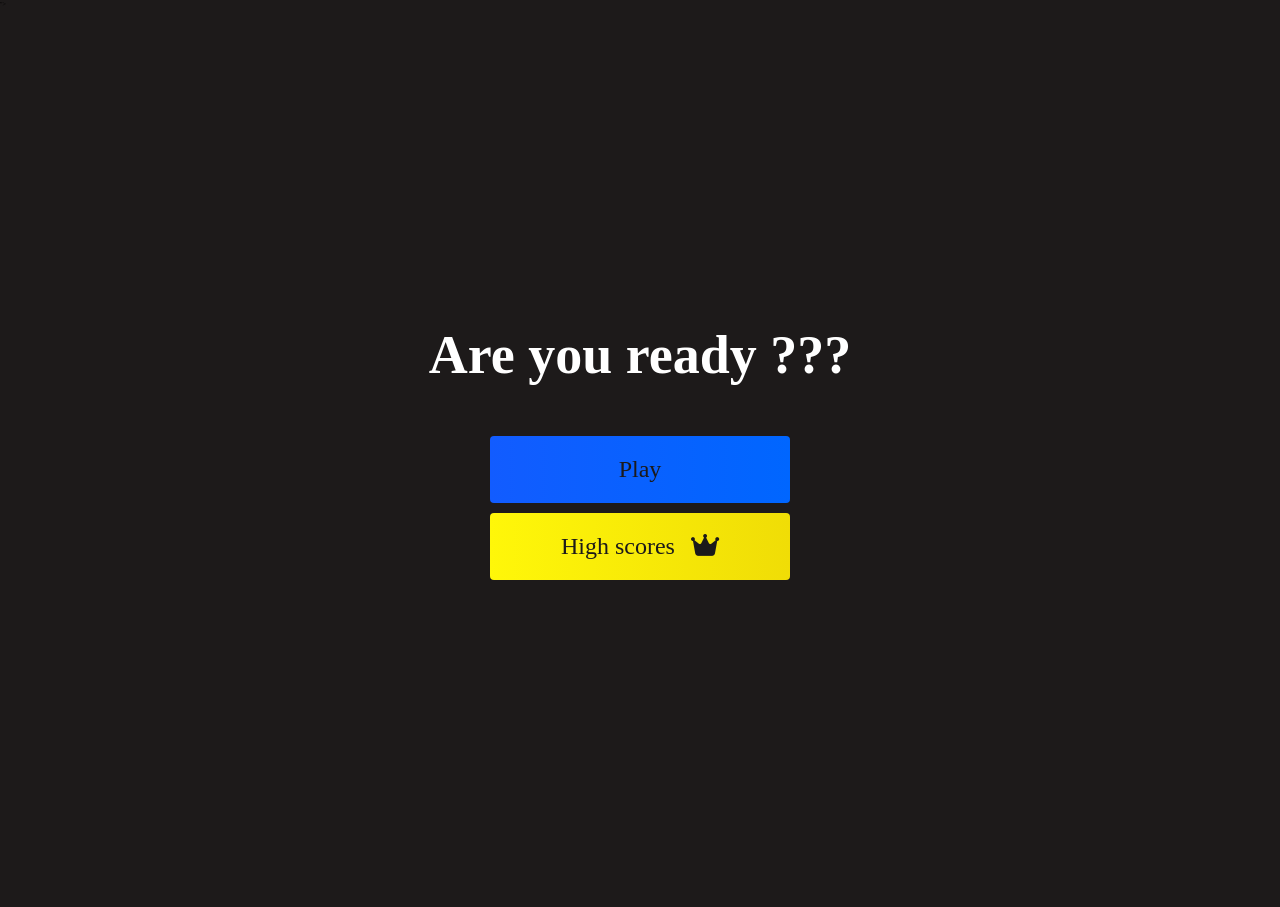
<file: index.html>
<!DOCTYPE html>
<html lang="en">
<head>
    <meta charset="UTF-8">
    <meta http-equiv="X-UA-Compatible" content="IE=edge">
    <meta name="viewport" content="width=device-width, initial-scale=1.0">
    <title class="fas fa-home">Home page</title>
    <link rel="stylesheet" href="style.css">
    <link rel="stylesheet" href="https://cdnjs.cloudflare.com/ajax/libs/font-awesome/6.3.0/css/all.min.css" integrity="sha512-SzlrxWUlpfuzQ+pcUCosxcglQRNAq/DZjVsC0lE40xsADsfeQoEypE+enwcOiGjk/bSuGGKHEyjSoQ1zVisanQ==" crossorigin="anonymous" referrerpolicy="no-referrer" />">
</head>
<body>
    <div class="container">
        <div id="home" class="flex-column flex-center">
            <h1>Are you ready ???</h1>
            <a href="game.html" class="btn">Play</a>
            <a href="highscores.html" class="btn" id="highscore-btn">High scores <i class="fas fa-crown"></i></a>

        </div>
    </div>
    
</body>
</html>
</file>
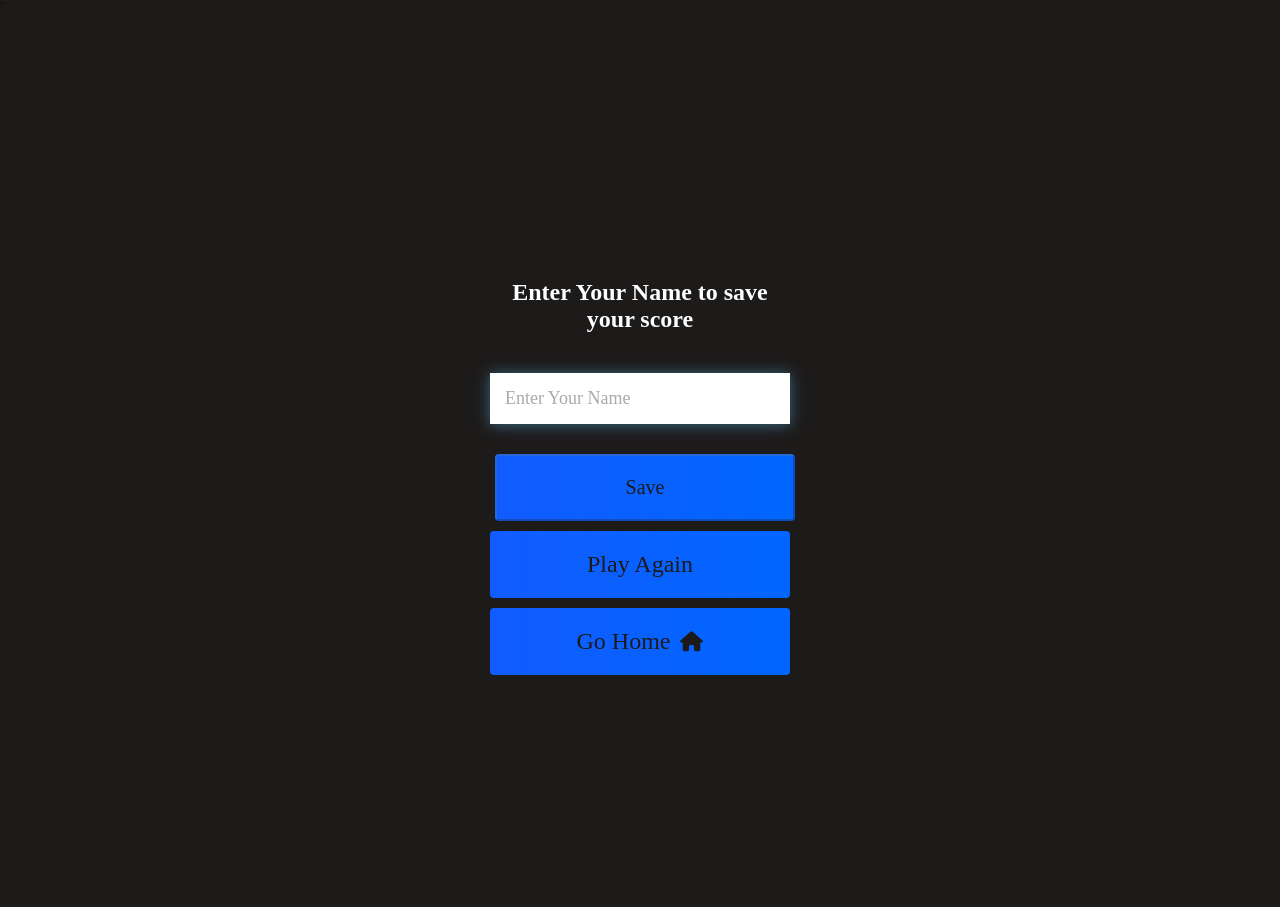
<file: end.html>
<!DOCTYPE html>
<html lang="en">
<head>
    <meta charset="UTF-8">
    <meta http-equiv="X-UA-Compatible" content="IE=edge">
    <meta name="viewport" content="width=device-width, initial-scale=1.0">
    <link rel="stylesheet" href="style.css">
    <link rel="stylesheet" href="https://cdnjs.cloudflare.com/ajax/libs/font-awesome/6.3.0/css/all.min.css" integrity="sha512-SzlrxWUlpfuzQ+pcUCosxcglQRNAq/DZjVsC0lE40xsADsfeQoEypE+enwcOiGjk/bSuGGKHEyjSoQ1zVisanQ==" crossorigin="anonymous" referrerpolicy="no-referrer" />">
    <title >Result</title>
</head>
<body>
    <div class="container">
        <div id="end" class="flex-center flex-column">
            <h1 id="finalScore">0</h1>
            <form class="end-form-container">
                <h2 id="end-text">Enter Your Name to save your score</h2>
                <input type="text" name="name" id="username" placeholder="Enter Your Name">
                <button class="btn" id="saveScoreBtn" type="submit" onclick="saveHighScore(event)" disabled>Save</button>
            </form>
            <a href="game.html" class="btn">Play Again</a>
            <a href="index.html" class="btn" >Go Home<i class="fa fa-home"></i></a>
        </div>
    </div>
    <script src="end.js"></script>
</body>
</html>
</file>
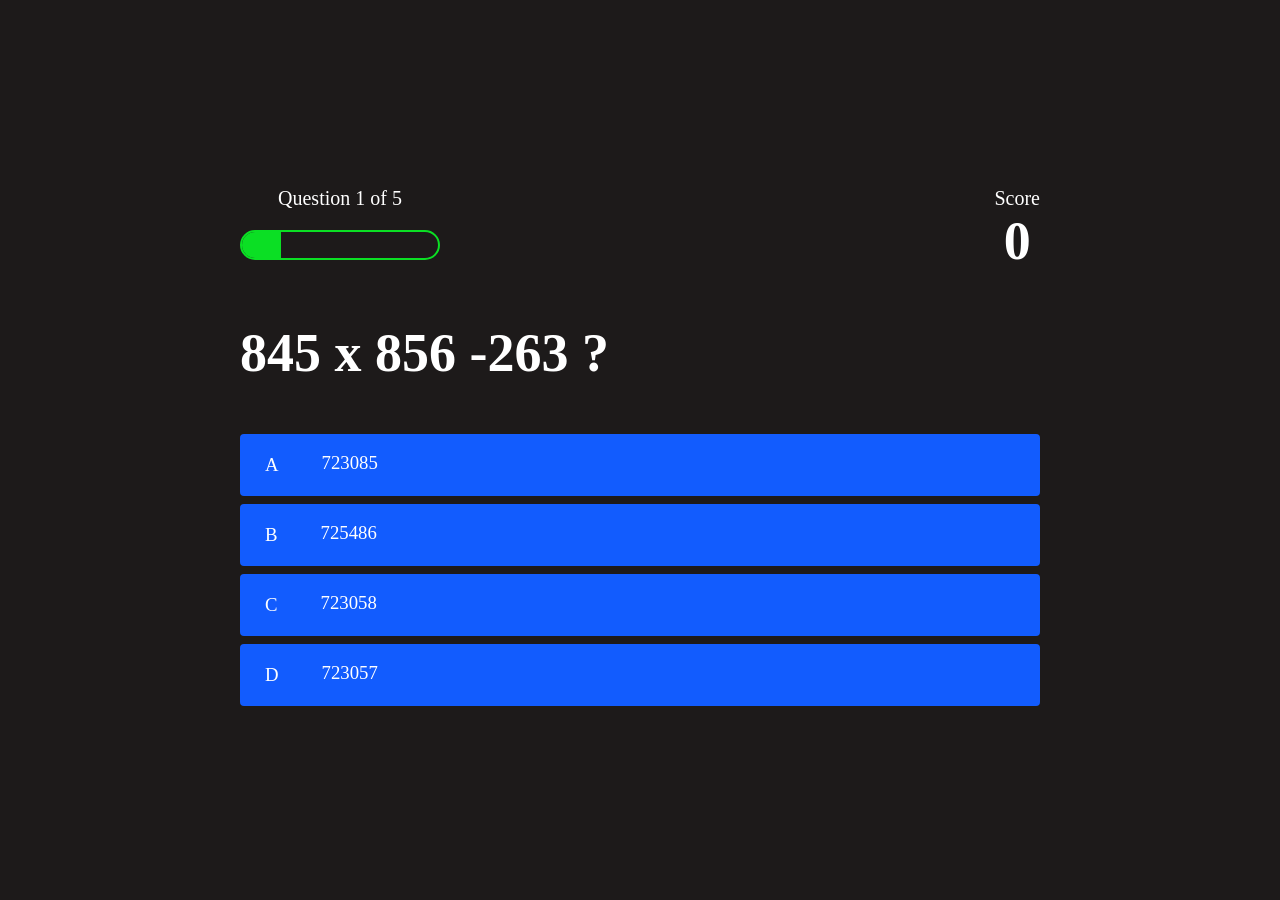
<file: game.html>
<!DOCTYPE html>
<html lang="en">
<head>
    <meta charset="UTF-8">
    <meta http-equiv="X-UA-Compatible" content="IE=edge">
    <meta name="viewport" content="width=device-width, initial-scale=1.0">
    <link rel="stylesheet" href="style.css">
    <link rel="stylesheet" href="game.css">
    <title>Quiz Page</title>
</head>
<body>
    <div class="container">
        <div id="game" class="justify-center flex-column">
            <div id="hud">
                <div class="hud-item">
                    <p id="progressText" class="hud-prefix">
                        Question
                    </p>
                    <div id="progressBar">
                        <div id="progressBarFull"></div>
                    </div>
                </div>
                <div class="hud-item">
                    <p class="hud-prefix">
                        Score
                    </p>
             
               <h1 class="hud-main-text" id="score">
                0
               </h1>
                </div>
            </div>
            <h1 id="question">What is answer to this question</h1>
            <div class="choice-container">
                <p class="choice-prefix">A</p>
                <p class="choice-text" data-number="1">Choice 1</p>
            </div>
            <div class="choice-container">
                <p class="choice-prefix">B</p>
                <p class="choice-text" data-number="2">Choice 2</p>
            </div>
            <div class="choice-container">
            <p class="choice-prefix">C</p>
            <p class="choice-text" data-number="3">Choice 3</p>

             </div>
             <div class="choice-container">
             <p class="choice-prefix">D</p>
            <p class="choice-text" data-number="4">Choice 4</p>
             </div>
        </div>
    </div>
    <script src="game.js"></script>
    
</body>
</html>
</file>
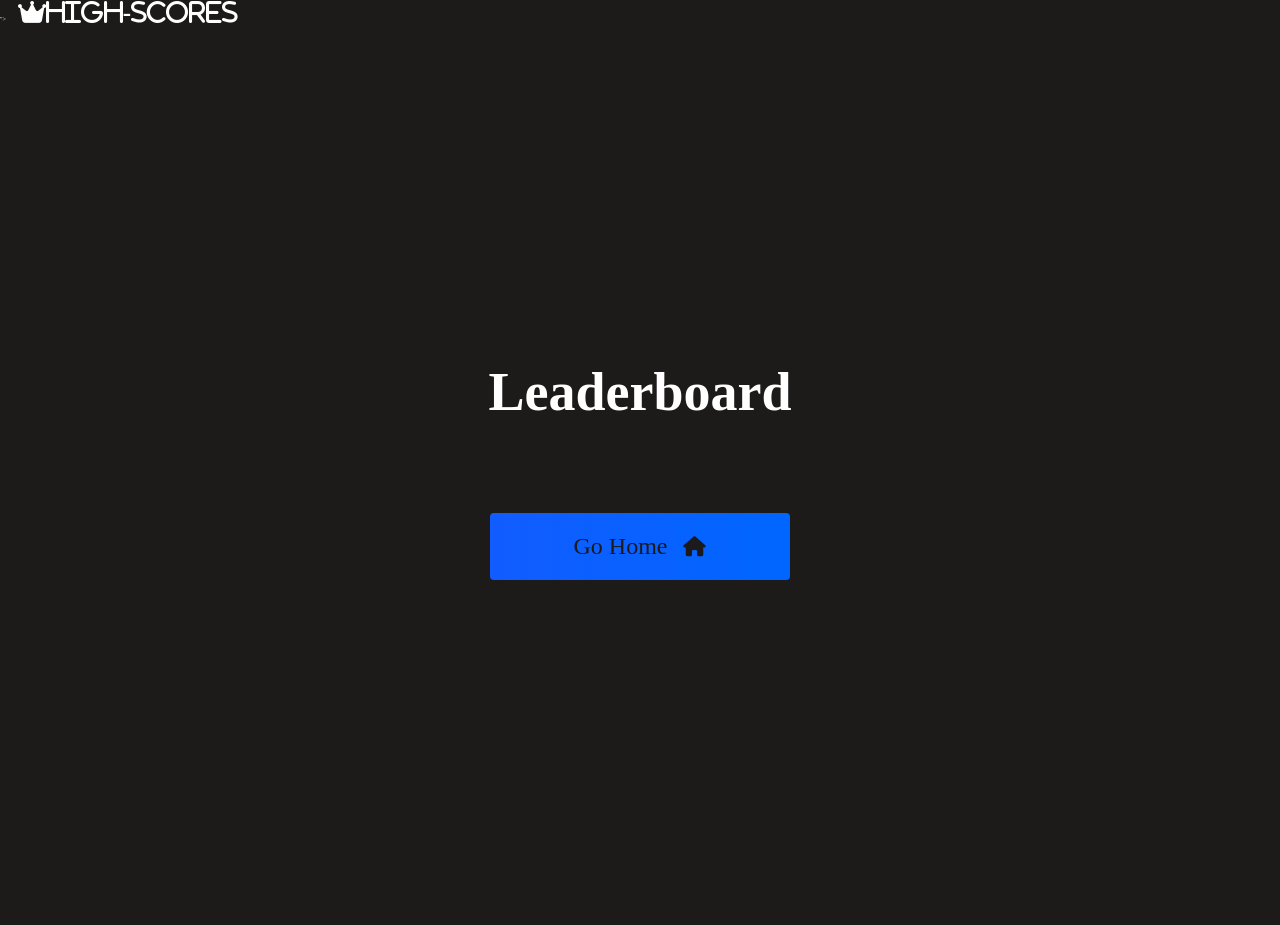
<file: highscores.html>
<!DOCTYPE html>
<html lang="en">
<head>
    <meta charset="UTF-8">
    <meta http-equiv="X-UA-Compatible" content="IE=edge">
    <meta name="viewport" content="width=device-width, initial-scale=1.0">
    <link rel="stylesheet" href="style.css">
    <link rel="stylesheet" href="highscores.css">
    <link rel="stylesheet" href="https://cdnjs.cloudflare.com/ajax/libs/font-awesome/6.3.0/css/all.min.css" integrity="sha512-SzlrxWUlpfuzQ+pcUCosxcglQRNAq/DZjVsC0lE40xsADsfeQoEypE+enwcOiGjk/bSuGGKHEyjSoQ1zVisanQ==" crossorigin="anonymous" referrerpolicy="no-referrer" />">

    <title class="fas fa-crown">High-Scores</title>
</head>
<body>
    <div class="container">
        <div id="highScores" class="flex-center flex-column">
            <h1 id="finalScore">Leaderboard</h1>
            <ul id="highScoresList"></ul>
            <a href="index.html" class="btn">Go Home <i class="fas fa-home"></i></a>
        </div>
    </div>
    <script src="highscores.js"></script>
</body>
</html>
</file>
<file: style.css>
:root{
    background-color: rgb(29, 26, 26);
}

*{
    box-sizing: border-box;
    margin:0;
    padding:0;
    font-size:62.5%;
    font-family:Georgia, 'Times New Roman', Times, serif;

}
h1{
    font-size: 5.4rem;
    color:#fff;
    margin-bottom: 5rem;
}
h2{
    font-size: 4.2rem;
    margin-bottom: 4rem;
}
.container{
    width:100vw;
    height: 100vh;
    display: flex;
    justify-content: center;
    align-items: center;
    max-width: 80rem;
    margin:0 auto;
    padding : 2rem;
}
.flex-column{
    display: flex;
    flex-direction: column;
}
.flex-center{
    justify-content: center;
    align-items: center;

}
.justify-center{
    justify-content: center;
}

.text-center {
    text-align: center;
}
.hidden{
    display: none;
}
.btn{
    font-size: 2.4rem;
    padding: 2rem 0;
    width:30rem;
    text-align: center;
    text-decoration: none;
    margin-bottom: 1rem;
    color:rgb(28,26,26);
    background: linear-gradient(90deg ,rgb(18,92,255)0% , rgb(0,102,255)100%);
    border-radius: 4px;
}

.btn:hover{
    cursor: pointer;
    box-shadow:  0 0.4rem 1.4rem 0 rgba(8, 114, 244, 0.6);
    transform: scale(1.03);
    transition: transform 150ms;
}
.btn[disabled]:hover{
    cursor:not-allowed;
    box-shadow: none;
    transform: none;

}
#highscore-btn{
    background: linear-gradient(90deg ,rgb(255,247,9)0% , rgb(240,221,6)100%);

}
#highscore-btn:hover{
    box-shadow:  0 0.4rem 1.4rem 0 rgba(255, 255, 0, 0.5);
}

.fa-crown{
  font-size: 2.5rem;
  margin-left:1rem;
}


/* End Page CSS */ 
.end-form-container {
    width:100%;
    display: flex;
    flex-direction: column;
    align-items: center;
    max-width: 30rem;
}
input {
    margin-bottom: 1rem;
    width:20rem;
    padding: 1.5rem;
    font-size: 1.8rem;
    border:none;
    box-shadow:  0 0.1rem 1.4rem 0 rgba(86, 185, 235, 0.5);
}
input::placeholder{
    color:#aaa;

}
#username{
    margin-bottom: 3rem;
    width:100%;
    outline:none;
}
#end-text{
    font-size: 2.4rem;
    color:#fff;
    text-align: center;
}
#saveScoreBtn{
    margin-left:1rem;
    font-size: 2rem;
    color:rgb(28,26,26);
}

.fa-home{
    margin-left: 1rem;
    font-size: 2rem;
    color:rgb(28,26,26);
}
</file>
<file: game.css>
body{
    color:#fff;

}
.choice-container{
    display:flex;
    margin-bottom: 0.8rem;
    width:100%;
    border-radius: 4px;
    background: rgb(18,92,254);
    font-size: 3rem;
    min-width: 80rem;
}
.choice-container:hover{
    cursor:pointer;
    box-shadow:  0 0.4rem 1.4rem 0 rgba(6, 103, 247, 0.5);
    transform: scale(1.02);
    transform: transform 100ms;

}
 .choice-prefix{
    padding: 2rem 2.5rem;
    color:white;
 }

 .choice-text{
    padding: 1.8rem;
    width:100%;

 }
 .correct{
    background: linear-gradient(32deg ,rgb(11,223,36)0% , rgb(41,232,111)100%);
 }
 .incorrect{
    background: linear-gradient(32deg ,rgb(230,29,29,1)0% , rgb(224,11,11,1)100%);
 }

 #hud{
    display: flex;
    justify-content: space-between;
 }
 .hud-prefix{
    text-align: center;
    font-size: 2rem;
 }
 .hud-main-text{
    text-align: center;
 }
 #progressBar{
    width:20rem;
    height:3rem;
    border:0.2rem solid rgb(11,223,36);
    margin-top:2rem;
    border-radius: 50px;
    overflow:hidden;
 }

 #progressBarFull{
    height: 100%;
    background: rgb(11,223,36);
    width:0%;
 }

 @media screen and(max-width:768px){
    .choice-container{
        min-width: 40rem;
    }
 }
</file>
<file: highscores.css>
body{
    color:#fff;

}
#highScoresList{
    list-style: none;
    margin-bottom:4rem;

}
.high-score{
    font-size: 2.8rem;
    margin-bottom: 0.5rem;
}
</file>
